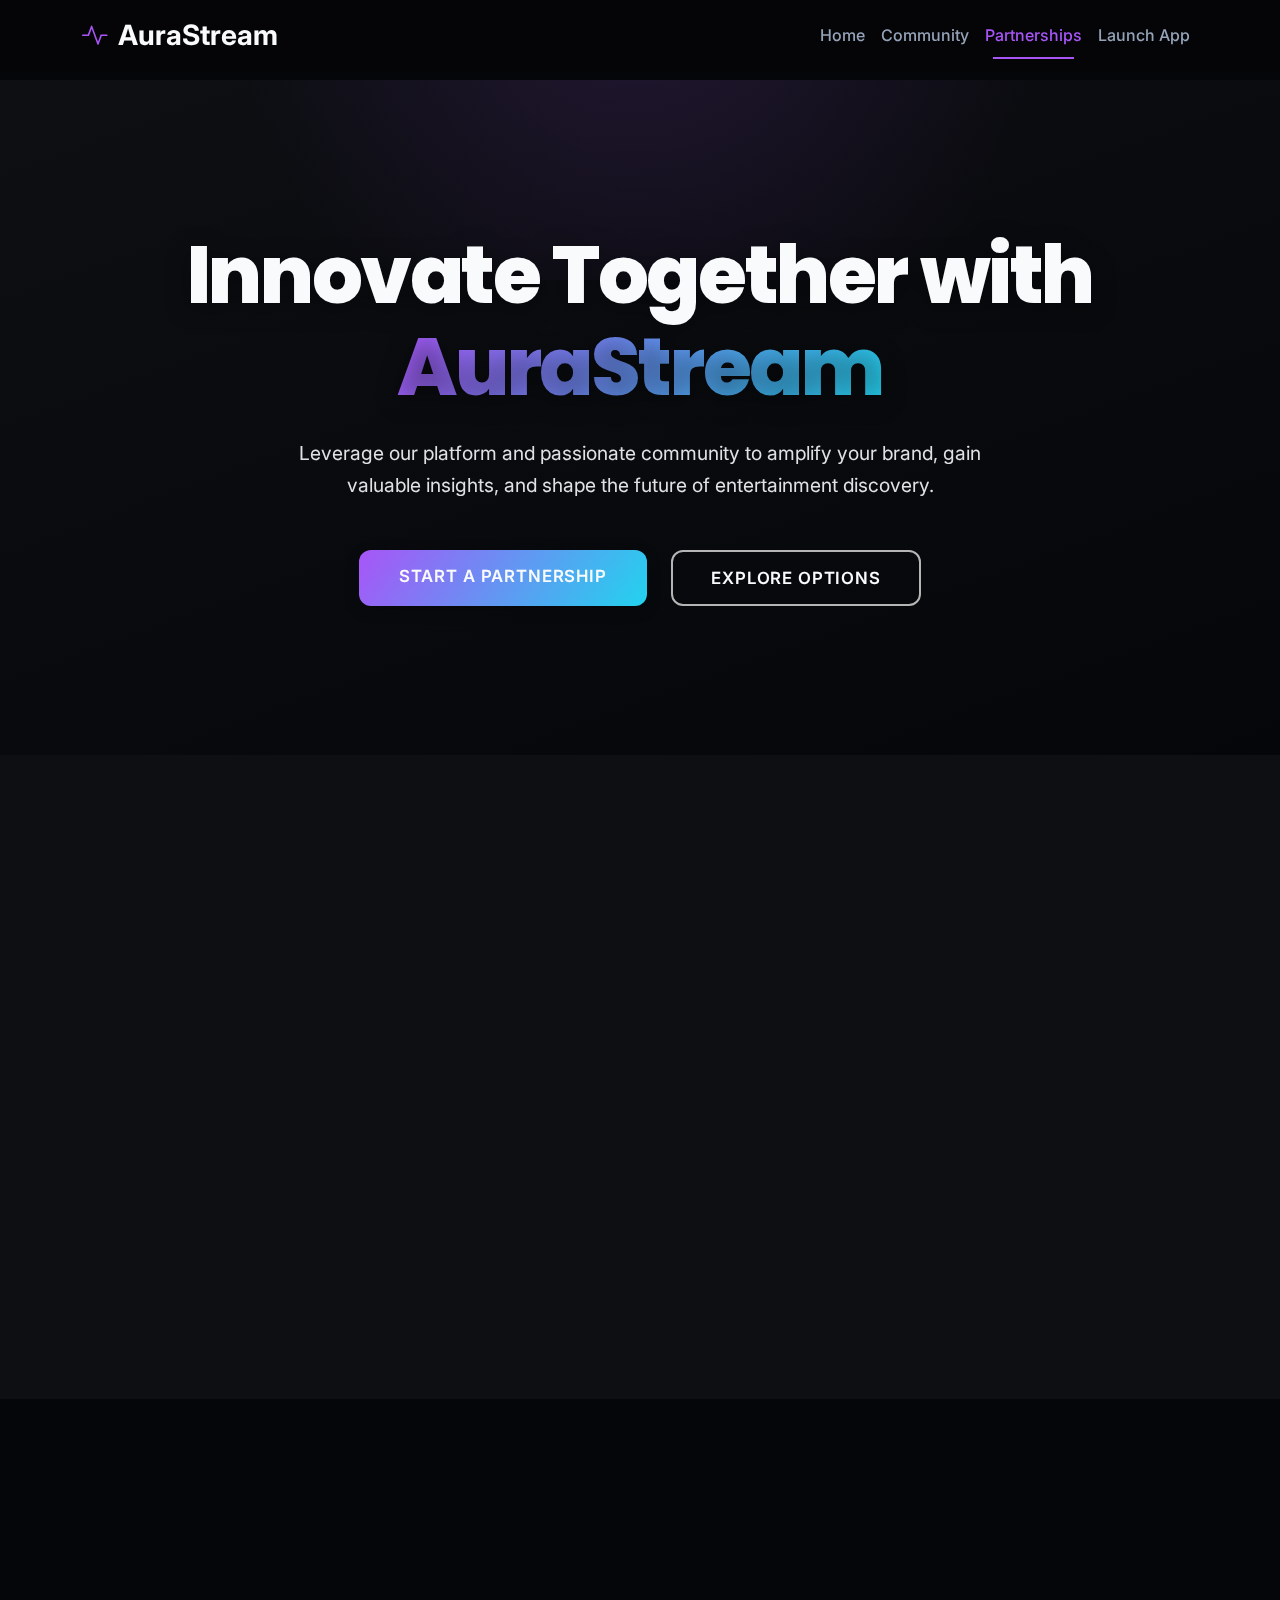
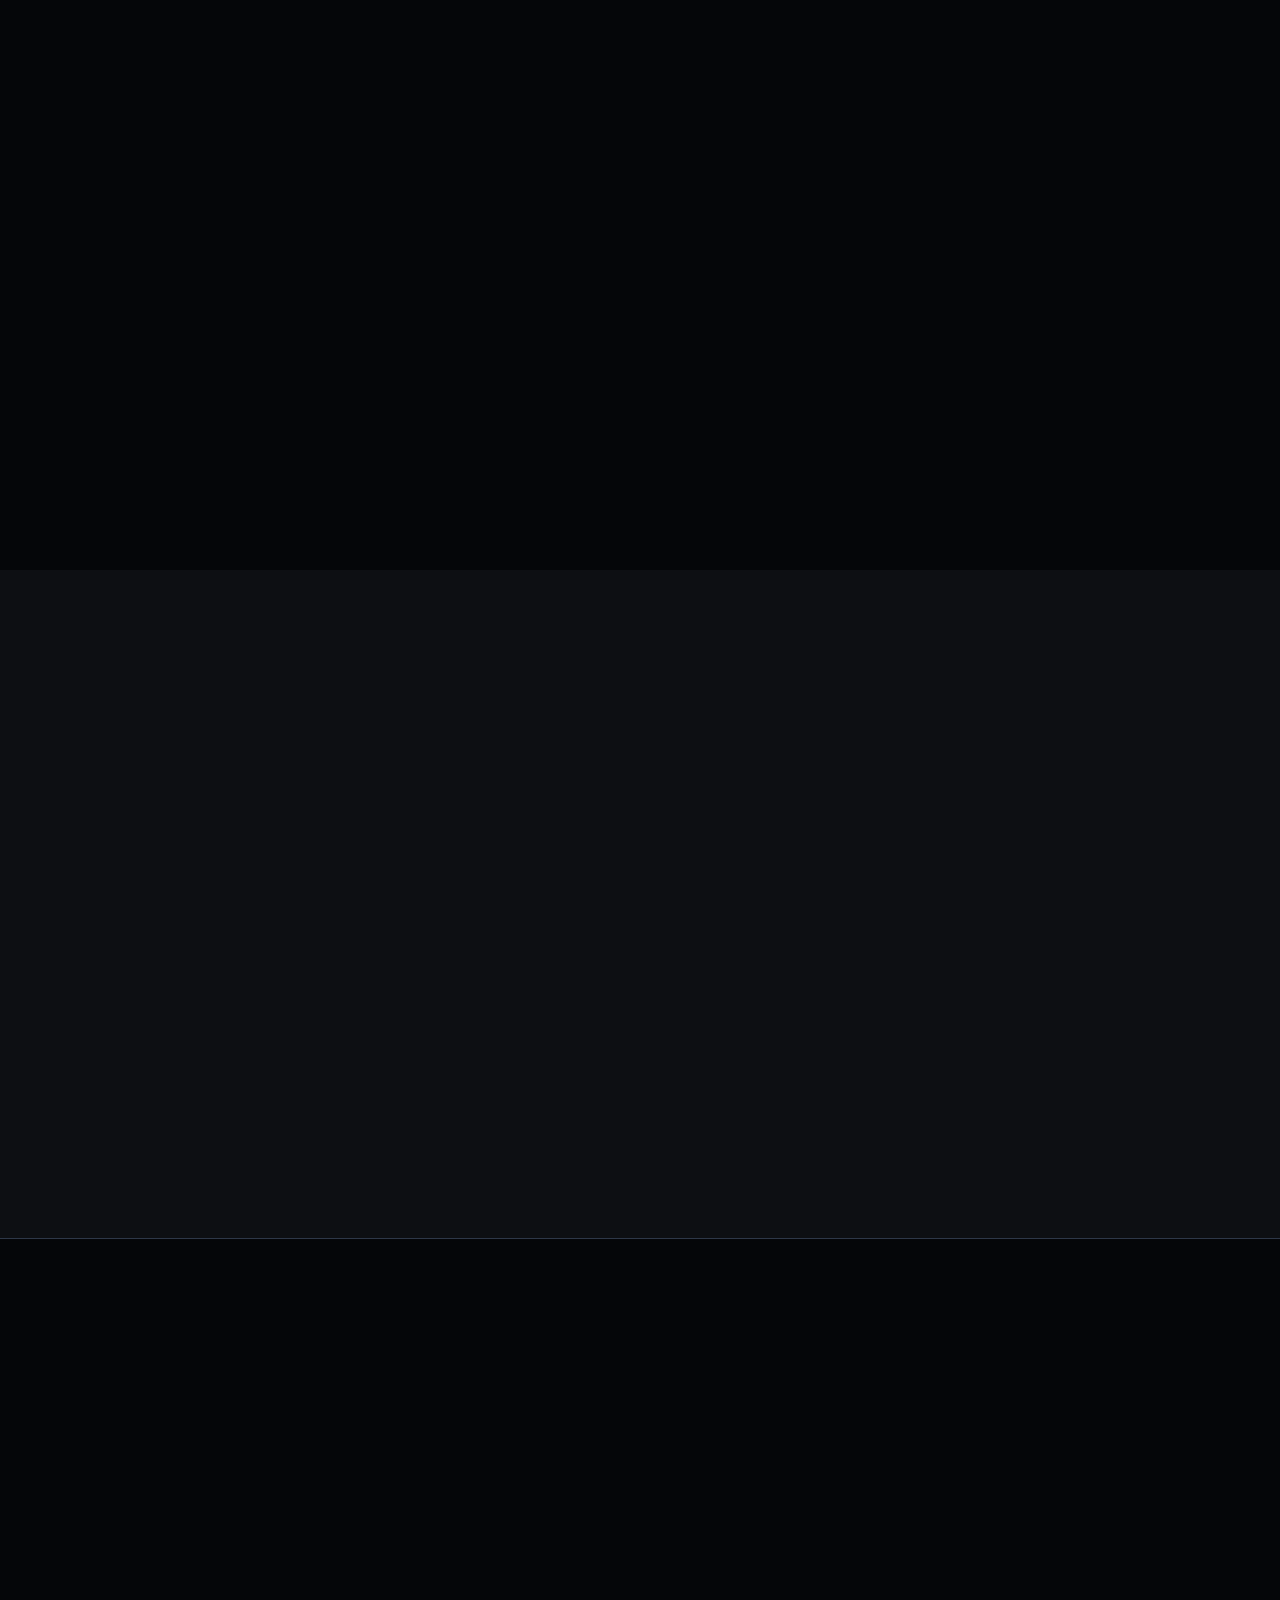
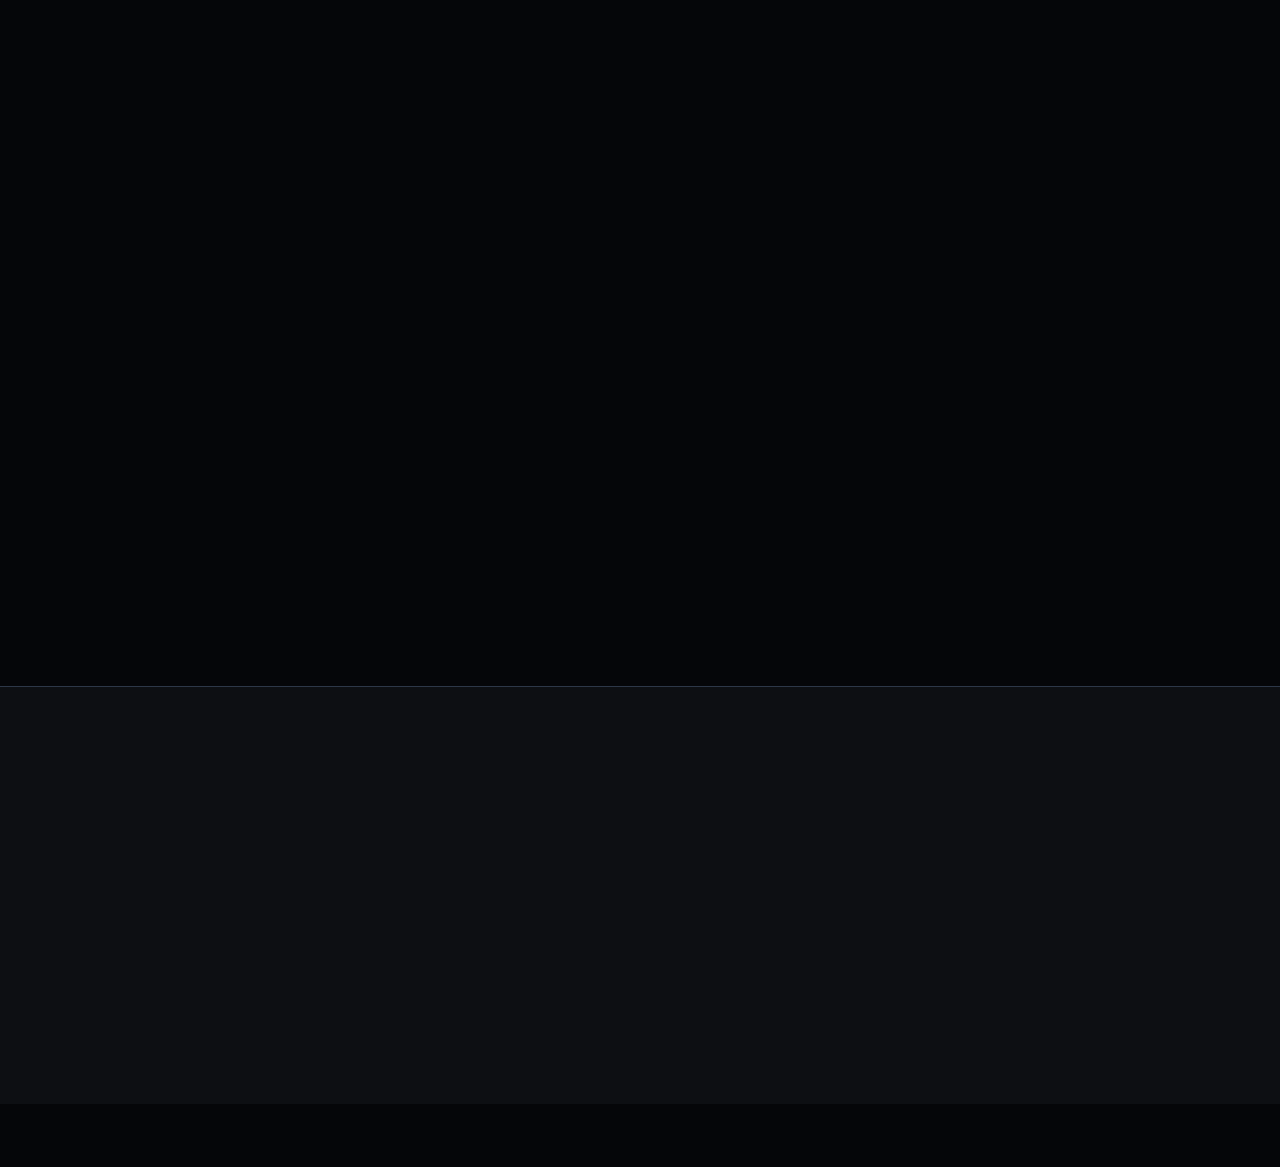
<file: partnerships.html>
<!DOCTYPE html>
<html lang="en">
<head>
    <meta charset="UTF-8">
    <meta name="viewport" content="width=device-width, initial-scale=1.0">
    <title>AuraStream Partnerships - Collaborate With Us</title>
     <!-- Dependencies -->
    <link href="https://cdn.jsdelivr.net/npm/bootstrap@5.3.3/dist/css/bootstrap.min.css" rel="stylesheet" integrity="sha384-QWTKZyjpPEjISv5WaRU9OFeRpok6YctnYmDr5pNlyT2bRjXh0JMhjY6hW+ALEwIH" crossorigin="anonymous">
    <link rel="stylesheet" href="https://cdn.jsdelivr.net/npm/bootstrap-icons@1.11.3/font/bootstrap-icons.min.css">
    <link href="https://unpkg.com/aos@2.3.1/dist/aos.css" rel="stylesheet">

    <!-- Fonts -->
    <link rel="preconnect" href="https://fonts.googleapis.com">
    <link rel="preconnect" href="https://fonts.gstatic.com" crossorigin>
    <link href="https://fonts.googleapis.com/css2?family=Poppins:wght@300;400;500;600;700;800&family=Inter:wght@400;500;600;700&display=swap" rel="stylesheet">

    <link rel="stylesheet" href="css/partnerships.css">
</head>
<body id="top"> 
    <!-- Navbar -->
    <header>
      
        <nav class="navbar navbar-expand-lg navbar-page navbar-dark">
            <div class="container">
                <a class="navbar-brand-page" href="index.html">
                    <i class="bi bi-activity"></i> AuraStream
                </a>
                <button class="navbar-toggler" type="button" data-bs-toggle="collapse" data-bs-target="#navbarNavPartnership" aria-controls="navbarNavPartnership" aria-expanded="false" aria-label="Toggle navigation">
                    <span class="navbar-toggler-icon"></span>
                </button>
                <div class="collapse navbar-collapse" id="navbarNavPartnership">
                    <ul class="navbar-nav ms-auto">
                        <li class="nav-item"><a class="nav-link" href="index.html">Home</a></li>
                        <li class="nav-item"><a class="nav-link" href="community.html">Community</a></li>
                        <li class="nav-item"><a class="nav-link active" aria-current="page" href="partnerships.html">Partnerships</a></li>
                        <li class="nav-item"><a class="nav-link" href="app.html">Launch App</a></li>
                    </ul>
                </div>
            </div>
        </nav>
    </header>

    <main>
        <!-- Partnership Hero -->
        <section class="partnership-hero section"> 
            <div class="container text-center" data-aos="fade-up">
                <h1 class="hero-title">Innovate Together with <span class="text-gradient">AuraStream</span></h1>
                <p class="hero-subtitle lead">Leverage our platform and passionate community to amplify your brand, gain valuable insights, and shape the future of entertainment discovery.</p>
                <div class="hero-actions">
                 
                    <a href="#contact-form" class="btn btn-primary-gradient">Start a Partnership</a>
                    <a href="#opportunities" class="btn btn-outline-light">Explore Options</a>
                </div>
            </div>
        </section>

        <!-- Benefits Section -->
        <section class="benefits-section section section-darker">
            <div class="container">
                <h2 class="section-title text-center mb-5" data-aos="fade-up">The AuraStream Advantage</h2>
                <div class="row g-4 justify-content-center">
                    
                    <div class="col-md-6 col-lg-4" data-aos="zoom-in" data-aos-delay="100">
                        <div class="benefit-card">
                            <i class="bi bi-people-fill benefit-icon"></i>
                            <h3>Engaged Audience Access</h3>
                            <p>Connect directly with movie and TV enthusiasts actively seeking their next favorite title.</p>
                        </div>
                    </div>
                    <div class="col-md-6 col-lg-4" data-aos="zoom-in" data-aos-delay="200">
                        <div class="benefit-card">
                            <i class="bi bi-graph-up-arrow benefit-icon"></i>
                            <h3>Data-Driven Strategy</h3>
                            <p>Utilize rich, anonymized insights into content trends and user preferences.</p>
                        </div>
                    </div>
                    <div class="col-md-6 col-lg-4" data-aos="zoom-in" data-aos-delay="300">
                        <div class="benefit-card">
                            <i class="bi bi-puzzle-fill benefit-icon"></i>
                            <h3>Contextual Integration</h3>
                            <p>Become a natural part of the user's discovery and entertainment journey.</p>
                        </div>
                    </div>
                </div>
            </div>
        </section>

        <!-- Opportunities Section -->
        <section id="opportunities" class="opportunities-section section">
            <div class="container">
                <h2 class="section-title text-center mb-5" data-aos="fade-up">Partnership Pathways</h2>
                <div class="row justify-content-center">
                    <div class="col-lg-9"> 
                        <div class="accordion" id="opportunitiesAccordion" data-aos="fade-up" data-aos-delay="100">
                             <div class="accordion-item opportunity-item">
                                <h2 class="accordion-header" id="headingOne"> 
                                    <button class="accordion-button" type="button" data-bs-toggle="collapse" data-bs-target="#collapseOne" aria-expanded="true" aria-controls="collapseOne">
                                        <i class="bi bi-megaphone-fill"></i> Advertising & Sponsorships
                                    </button>
                                </h2>
                                <div id="collapseOne" class="accordion-collapse collapse show" aria-labelledby="headingOne" data-bs-parent="#opportunitiesAccordion">
                                    <div class="accordion-body">
                                        Reach specific demographics through targeted display ads, feature sponsorships within discovery feeds, or collaborate on unique branded community activations. Increase brand visibility where entertainment decisions are made.
                                    </div>
                                </div>
                            </div>
                            <div class="accordion-item opportunity-item">
                                <h2 class="accordion-header" id="headingTwo">
                                    <button class="accordion-button collapsed" type="button" data-bs-toggle="collapse" data-bs-target="#collapseTwo" aria-expanded="false" aria-controls="collapseTwo">
                                        <i class="bi bi-film"></i> Content Discovery & Promotion
                                    </button>
                                </h2>
                                <div id="collapseTwo" class="accordion-collapse collapse" aria-labelledby="headingTwo" data-bs-parent="#opportunitiesAccordion">
                                    <div class="accordion-body">
                                        Elevate your movie, TV show, or streaming service by featuring it prominently within AuraStream. Options include highlighted placement in search results, inclusion in curated recommendation lists, or direct linking from related content.
                                    </div>
                                </div>
                            </div>
                           <div class="accordion-item opportunity-item">
                                <h2 class="accordion-header" id="headingThree">
                                    <button class="accordion-button collapsed" type="button" data-bs-toggle="collapse" data-bs-target="#collapseThree" aria-expanded="false" aria-controls="collapseThree">
                                        <i class="bi bi-hdd-stack-fill"></i> Data Insights & API Access
                                    </button>
                                </h2>
                                <div id="collapseThree" class="accordion-collapse collapse" aria-labelledby="headingThree" data-bs-parent="#opportunitiesAccordion">
                                    <div class="accordion-body">
                                        Gain a competitive edge with access to aggregated, anonymized data on viewing trends, genre popularity, and user behavior patterns. Integrate via our API for deeper analytics, custom dashboards, or powering your own applications.
                                    </div>
                                </div>
                            </div>
                            <div class="accordion-item opportunity-item">
                                <h2 class="accordion-header" id="headingFour">
                                    <button class="accordion-button collapsed" type="button" data-bs-toggle="collapse" data-bs-target="#collapseFour" aria-expanded="false" aria-controls="collapseFour">
                                        <i class="bi bi-gear-wide-connected"></i> Technology & Platform Integration
                                    </button>
                                </h2>
                                <div id="collapseFour" class="accordion-collapse collapse" aria-labelledby="headingFour" data-bs-parent="#opportunitiesAccordion">
                                    <div class="accordion-body">
                                        Collaborate on technical integrations to enhance the user experience. This could include direct streaming initiation from AuraStream to your platform, enhanced "where to watch" provider data, or developing synergistic features that benefit both user bases.
                                    </div>
                                </div>
                            </div>
                        </div>
                    </div>
                </div>
            </div>
        </section>

        <!-- Partners Section -->
        <section class="partners-section section section-darker">
            <div class="container text-center" data-aos="fade-up">
                <h2 class="section-title mb-3">Powering the Future, Together</h2>
                <p class="text-medium lead mb-5">We're proud to collaborate with leading companies in entertainment and technology.</p>
                <div class="partner-logos">
                    <div class="partner-icon-container" title="Synergy Inc" data-aos="zoom-in" data-aos-delay="100">
                        <i class="bi bi-building partner-icon"></i>
                        <span class="partner-name-tooltip">Synergy Inc</span>
                    </div>
                    <div class="partner-icon-container" title="DataSphere Analytics" data-aos="zoom-in" data-aos-delay="150">
                        <i class="bi bi-diagram-3-fill partner-icon"></i> 
                         <span class="partner-name-tooltip">DataSphere</span>
                    </div>
                     <div class="partner-icon-container" title="Reel Studios" data-aos="zoom-in" data-aos-delay="200">
                        <i class="bi bi-film partner-icon"></i> 
                         <span class="partner-name-tooltip">Reel Studios</span>
                     </div>
                    <div class="partner-icon-container" title="ConnectStream Platform" data-aos="zoom-in" data-aos-delay="250">
                         <i class="bi bi-cloud-check-fill partner-icon"></i> 
                         <span class="partner-name-tooltip">ConnectStream</span>
                     </div>
                     <div class="partner-icon-container" title="AdVista Media" data-aos="zoom-in" data-aos-delay="300">
                         <i class="bi bi-megaphone-fill partner-icon"></i> 
                         <span class="partner-name-tooltip">AdVista</span>
                     </div>
                    
                    <div class="partner-icon-container" title="Another Partner" data-aos="zoom-in" data-aos-delay="350">
                        <i class="bi bi-hexagon-fill partner-icon"></i>
                        <span class="partner-name-tooltip">Another Partner</span>
                    </div>
                </div>
            </div>
        </section>

        <!-- Contact Form -->
        <section id="contact-form" class="contact-section section">
            <div class="container">
                <div class="row justify-content-center">
                    <div class="col-lg-8" data-aos="fade-up">
                        <div class="contact-form-section">
                            <h2 class="section-title text-center mb-3">Ready to Collaborate?</h2> 
                            <p class="text-center text-medium lead mb-5">Tell us about your vision, and let's explore how an AuraStream partnership can elevate your goals.</p>
                    
                            <form action="#" method="POST" class="needs-validation" novalidate>
                                <div class="row g-4">
                                     <div class="col-md-6">
                                        <label for="partnerName" class="form-label">Your Name <span class="text-tertiary">*</span></label>
                                        <input type="text" class="form-control" id="partnerName" name="name" placeholder="e.g., Jane Smith" required>
                                        <div class="invalid-feedback">Please provide your name.</div>
                                    </div>
                                    <div class="col-md-6">
                                        <label for="partnerCompany" class="form-label">Company Name <span class="text-tertiary">*</span></label>
                                        <input type="text" class="form-control" id="partnerCompany" name="company" placeholder="e.g., Entertainment Corp" required>
                                        <div class="invalid-feedback">Please provide your company name.</div>
                                    </div>
                                    <div class="col-md-6">
                                        <label for="partnerEmail" class="form-label">Business Email <span class="text-tertiary">*</span></label>
                                        <input type="email" class="form-control" id="partnerEmail" name="email" placeholder="e.g., j.smith@example.com" required>
                                        <div class="invalid-feedback">Please provide a valid business email.</div>
                                    </div>
                                    <div class="col-md-6">
                                        <label for="partnershipType" class="form-label">Area of Interest <span class="text-tertiary">*</span></label>
                                        <select class="form-select" id="partnershipType" name="interest" required>
                                            <option value="" disabled selected hidden>Select primary interest...</option> {/* Better placeholder */}
                                            <option value="Advertising">Advertising & Sponsorships</option>
                                            <option value="Content Promotion">Content Promotion</option>
                                            <option value="Data/API">Data & API Access</option>
                                            <option value="Technology Integration">Technology Integration</option>
                                            <option value="Other">Other (Please Specify Below)</option>
                                        </select>
                                        <div class="invalid-feedback">Please select your area of interest.</div>
                                    </div>
                                    <div class="col-12">
                                        <label for="partnerMessage" class="form-label">Message / Proposal <span class="text-tertiary">*</span></label>
                                        <textarea class="form-control" id="partnerMessage" name="message" rows="5" placeholder="Briefly describe your company and partnership goals..." required></textarea>
                                        <div class="invalid-feedback">Please provide details about your inquiry.</div>
                                    </div>
                                    <div class="col-12 text-center mt-4">
                                        <button type="submit" class="btn btn-primary-gradient">Submit Inquiry</button>
                                    </div>
                                </div>
                            </form>
                        </div>
                    </div>
                </div>
            </div>
        </section>
    </main>

    <!-- Footer -->
     <footer class="footer-section">
         <div class="container footer-content">
             <div class="footer-logo" data-aos="fade-up">
                 <a class="navbar-brand-landing" href="index.html" title="AuraStream Home"> 
                     <i class="bi bi-activity"></i> AuraStream
                 </a>
             </div>
             <div class="footer-links" data-aos="fade-up" data-aos-delay="100">
            
                 <a href="index.html#feature-showcase">Features</a>
                 <a href="index.html#ai-spotlight">AI Insights</a>
                 <a href="community.html">Community</a>
                 <a href="index.html#faq">FAQ</a>
                 <a href="partnerships.html">Partnerships</a>
                 <a href="#">Blog</a> 
                 <a href="#">About</a> 
             </div>
             <div class="footer-social" data-aos="fade-up" data-aos-delay="200">
                 <a href="https://x.com/Simo_Elbou3" target="_blank" rel="noopener noreferrer" title="AuraStream on X"><i class="bi bi-twitter-x"></i></a>
                 <a href="https://github.com/MEDELBOU3" target="_blank" rel="noopener noreferrer" title="AuraStream on GitHub"><i class="bi bi-github"></i></a>
                 <a href="https://www.linkedin.com/in/elbou-simo-644820282/" target="_blank" rel="noopener noreferrer" title="AuraStream on LinkedIn"><i class="bi bi-linkedin"></i></a>
                  <a href="https://discord.com/channels/@me/1185698051210346547/1358535887268610220" target="_blank" rel="noopener noreferrer" title="Join AuraStream Discord"><i class="bi bi-discord"></i></a>
                <a href="https://www.instagram.com/simo_elb_3?igsh=MTVsYnlvZTlpaWVxdw==" target="_blank" rel="noopener noreferrer" title="Join AuraStream Instagram"><i class="bi bi-instagram"></i></a>
             </div>
             <div class="footer-legal text-center" data-aos="fade-up" data-aos-delay="300">
                 <p>© 2024 AuraStream Concept by Mohamed El-bouanani. All rights reserved (Concept Work).</p>
                 <p>Data sourced from TMDb, Spotify, Google Gemini, and other providers under their respective terms.</p>
                 <p>
                    <a href="#">Privacy Policy</a> |
                    <a href="#">Terms of Service</a> |
                    <a href="#top">Back to Top</a> 
                 </p>
             </div>
         </div>
     </footer>

    <!-- JS Dependencies -->
    <script src="https://cdn.jsdelivr.net/npm/bootstrap@5.3.3/dist/js/bootstrap.bundle.min.js" integrity="sha384-YvpcrYf0tY3lHB60NNkmXc5s9fDVZLESaAA55NDzOxhy9GkcIdslK1eN7N6jIeHz" crossorigin="anonymous"></script>
    <script src="https://unpkg.com/aos@2.3.1/dist/aos.js"></script>

    <script src="js/partnerships.js"></script>
</body>
</html>
</file>
<file: css/partnerships.css>
/* --- Root CSS Variables --- */
:root {
    --bg-primary: #050609;
    --bg-secondary: #0d0f13;
    --surface-color: #14171d;
    --bg-primary-rgb: 5, 6, 9;
    --bg-secondary-rgb: 13, 15, 19;
    --surface-rgb: 20, 23, 29;
    --primary-accent: #a855f7;
    --primary-accent-rgb: 168, 85, 247;
    --secondary-accent: #22d3ee;
    --secondary-accent-rgb: 34, 211, 238;
    --tertiary-accent: #f43f5e;
    --tertiary-accent-rgb: 244, 63, 94;
    --text-light: #f8fafc;
    --text-medium: #94a3b8;
    --text-dark: #1e293b;
    --border-color: #2d3748;
    --font-family-base: 'Inter', 'Poppins', sans-serif;
    --font-family-headings: 'Poppins', sans-serif;
    --radius-md: 0.5rem;
    --radius-lg: 0.75rem;
    --radius-xl: 1.25rem;
    --shadow-glow-primary: 0 0 45px rgba(var(--primary-accent-rgb), 0.35);
    --shadow-glow-secondary: 0 0 40px rgba(var(--secondary-accent-rgb), 0.25);
    --gradient-primary: linear-gradient(125deg, var(--primary-accent), var(--secondary-accent));
    --gradient-secondary: linear-gradient(125deg, rgba(var(--primary-accent-rgb), 0.2), rgba(var(--tertiary-accent-rgb), 0.2));
    --gradient-text: linear-gradient(125deg, var(--primary-accent), var(--secondary-accent));
    --gradient-background: linear-gradient(160deg, var(--bg-secondary) 0%, var(--bg-primary) 100%);
    --glass-bg: rgba(var(--surface-rgb), 0.7);
    --glass-blur: 15px;
    --glass-border: 1px solid rgba(255, 255, 255, 0.12);
}

/* --- General Styles --- */
body {
    font-family: var(--font-family-base);
    background: var(--bg-primary);
    color: var(--text-light);
    line-height: 1.7; /* Increased line-height */
    margin: 0;
    padding: 0;
    padding-top: 80px; /* Adjusted for fixed navbar */
    overflow-x: hidden;
    -webkit-font-smoothing: antialiased;
    -moz-osx-font-smoothing: grayscale;
}

h1, h2, h3, h4, h5, h6 {
    font-family: var(--font-family-headings);
    font-weight: 700;
    color: var(--text-light);
    letter-spacing: -0.03em; /* Slightly tighter letter spacing */
    margin-bottom: 1rem; /* Consistent bottom margin */
}

p {
    color: var(--text-medium);
    font-size: 1.05rem; /* Slightly smaller default */
    margin-bottom: 1rem;
}

a {
    color: var(--primary-accent);
    text-decoration: none;
    transition: color 0.3s ease;
}

a:hover {
    color: var(--secondary-accent);
}

/* --- Utility Classes --- */
.text-gradient {
    background: var(--gradient-text);
    -webkit-background-clip: text;
    -webkit-text-fill-color: transparent;
    background-clip: text;
    text-fill-color: transparent;
    display: inline-block; /* Ensure gradient applies correctly */
}

.text-medium { color: var(--text-medium); }
.text-muted { color: var(--text-medium) !important; /* Override Bootstrap if needed */ }
.text-tertiary { color: var(--tertiary-accent); }

.section {
    padding: 6rem 1.5rem; /* Standard section padding */
    position: relative;
}

.section-darker { background-color: var(--bg-secondary); }
.section-title { font-size: clamp(2rem, 5vw, 3rem); }

/* --- Navbar --- */
.navbar-page {
    background: rgba(var(--bg-primary-rgb), 0.9); /* Semi-transparent base */
    backdrop-filter: blur(10px); /* Glass effect */
    -webkit-backdrop-filter: blur(10px);
    padding: 0.75rem 0; /* Slightly reduced padding */
    border-bottom: 1px solid transparent; /* Start transparent */
    transition: background-color 0.3s ease, border-color 0.3s ease, box-shadow 0.3s ease;
    position: fixed;
    top: 0;
    left: 0;
    right: 0;
    z-index: 1030; /* Ensure it's above other content */
}

.navbar-page.scrolled {
    background: rgba(var(--bg-primary-rgb), 0.95); /* More opaque on scroll */
    border-bottom-color: var(--border-color); /* Show border */
    box-shadow: 0 5px 20px rgba(0, 0, 0, 0.3); /* Add shadow */
}

.navbar-page .navbar-brand-page {
    font-size: 1.75rem;
    font-weight: 700;
    color: var(--text-light) !important;
    display: flex;
    align-items: center;
    transition: transform 0.2s ease;
}
.navbar-page .navbar-brand-page:hover { transform: scale(1.02); }

.navbar-page .navbar-brand-page i {
    margin-right: 0.6rem; /* Slightly more space */
    color: var(--primary-accent);
    font-size: 1.6rem; /* Matched size */
}

.navbar-page .nav-link {
    color: var(--text-medium);
    font-weight: 500;
    padding: 0.5rem 1rem; /* Consistent padding */
    position: relative; /* For potential pseudo-element underlines */
    transition: color 0.3s ease;
}

.navbar-page .nav-link:hover,
.navbar-page .nav-link.active { /* Active link style */
    color: var(--primary-accent);
}
/* Optional underline for active/hover */
.navbar-page .nav-link.active::after,
.navbar-page .nav-link:hover::after {
    content: '';
    position: absolute;
    bottom: -2px;
    left: 1rem;
    right: 1rem;
    height: 2px;
    background: var(--primary-accent);
    transform: scaleX(1);
    transform-origin: center;
    transition: transform 0.3s ease;
}
.navbar-page .nav-link::after { /* Initial state for non-active */
    content: ''; position: absolute; bottom: -2px; left: 1rem; right: 1rem; height: 2px;
    background: var(--primary-accent); transform: scaleX(0); transition: transform 0.3s ease;
}


.navbar-toggler { border: none; padding: 0.5rem; }
.navbar-toggler:focus { box-shadow: none; }
.navbar-toggler-icon {
    background-image: url("data:image/svg+xml,%3csvg xmlns='http://www.w3.org/2000/svg' viewBox='0 0 30 30'%3e%3cpath stroke='rgba(248, 250, 252, 0.85)' stroke-linecap='round' stroke-miterlimit='10' stroke-width='2.5' d='M4 7h22M4 15h22M4 23h22'/%3e%3c/svg%3e"); /* Slightly brighter/thicker lines */
}

/* --- Partnership Hero --- */
.partnership-hero {
    min-height: 75vh; /* Slightly reduced height */
    display: flex;
    align-items: center;
    justify-content: center; /* Ensure content is centered */
    background: var(--gradient-background); /* Base gradient */
    position: relative;
    overflow: hidden; /* Contain pseudo-elements */
    text-align: center; /* Center text within container */
}

.partnership-hero::before { /* Subtle Top Glow */
    content: '';
    position: absolute;
    top: -100px; /* Position above */
    left: 50%;
    width: 80%; /* Wider */
    max-width: 1000px; /* Max width */
    height: 300px; /* Taller */
    background: radial-gradient(circle at top center, rgba(var(--primary-accent-rgb), 0.15) 0%, transparent 70%);
    transform: translateX(-50%);
    z-index: 0;
    pointer-events: none; /* Don't interfere with mouse */
}

.partnership-hero .container {
    position: relative; /* Ensure container content is above ::before */
    z-index: 1;
}

.hero-title {
    font-size: clamp(2.5rem, 7vw, 5rem); /* Adjusted clamp */
    font-weight: 800; /* Make title bolder */
    line-height: 1.15; /* Slightly tighter line height */
    margin-bottom: 1.5rem;
    text-shadow: 0 5px 25px rgba(0, 0, 0, 0.4); /* Refined shadow */
}

.hero-subtitle {
    font-size: 1.2rem; /* Slightly smaller */
    max-width: 750px; /* Consistent max width */
    margin: 0 auto 3rem auto; /* Increased bottom margin */
    color: var(--text-light);
    opacity: 0.9;
    font-weight: 400; /* Regular weight for lead text */
}

.hero-actions {
    display: flex;
    justify-content: center;
    gap: 1.5rem; /* Slightly more gap */
    flex-wrap: wrap;
}

/* --- Buttons --- */
.btn { position: relative; overflow: hidden; z-index: 1; transition: transform 0.3s ease, box-shadow 0.3s ease !important; } /* Base transition for all buttons */

.btn-primary-gradient {
    background: var(--gradient-primary);
    color: var(--text-light);
    border: none;
    padding: 0.9rem 2.5rem;
    border-radius: var(--radius-lg);
    font-weight: 600;
    font-size: 1.05rem; /* Slightly adjusted size */
    text-transform: uppercase;
    letter-spacing: 0.05em; /* Add letter spacing */
    box-shadow: 0 4px 15px rgba(0, 0, 0, 0.2); /* Subtle base shadow */
}

/* Enhanced hover with glow */
.btn-primary-gradient:hover {
    transform: translateY(-4px);
    box-shadow: var(--shadow-glow-primary), 0 8px 25px rgba(var(--primary-accent-rgb), 0.25);
    color: var(--text-light); /* Ensure text color remains */
}

/* Ripple Effect Span (Added via JS) */
.ripple {
    position: absolute;
    background: rgba(255, 255, 255, 0.3);
    border-radius: 50%;
    transform: scale(0);
    animation: ripple 0.6s linear;
    pointer-events: none; /* Ignore mouse events */
    z-index: 0;
}

@keyframes ripple {
    to {
        transform: scale(4);
        opacity: 0;
    }
}

.btn-outline-light {
    background: transparent;
    color: var(--text-light);
    border: 2px solid rgba(255, 255, 255, 0.7); /* Slightly transparent border */
    padding: 0.85rem 2.4rem;
    border-radius: var(--radius-lg);
    font-weight: 600;
    font-size: 1.05rem;
    text-transform: uppercase;
    letter-spacing: 0.05em;
    transition: all 0.3s ease; /* Transition all properties */
}

.btn-outline-light:hover {
    background: rgba(255, 255, 255, 0.1); /* Subtle background on hover */
    border-color: var(--text-light);
    color: var(--text-light);
    transform: translateY(-4px);
    box-shadow: 0 10px 25px rgba(255, 255, 255, 0.15);
}

/* --- Benefits Section --- */
.benefits-section .section-title { /* Specific styling for this section title if needed */ }

.benefit-card {
    background: var(--surface-color);
    border: 1px solid var(--border-color);
    border-radius: var(--radius-xl); /* Use larger radius */
    padding: 2.5rem;
    text-align: center;
    transition: all 0.4s cubic-bezier(0.25, 0.8, 0.25, 1); /* Smooth cubic transition */
    position: relative;
    overflow: hidden;
    height: 100%; /* Ensure equal height in rows */
}
/* Glowing border effect on hover */
.benefit-card::before {
    content: "";
    position: absolute;
    inset: -1px; /* Position slightly outside the border */
    border-radius: inherit; /* Match parent radius */
    background: var(--gradient-secondary); /* Use secondary gradient for border */
    opacity: 0;
    transition: opacity 0.4s ease;
    z-index: -1; /* Behind the content */
    transform: scale(0.95); /* Start slightly smaller */
    transition: transform 0.4s ease, opacity 0.4s ease;
}

.benefit-card:hover::before {
    opacity: 0.6; /* Make glow visible */
    transform: scale(1); /* Scale to full size */
}

.benefit-card:hover {
    transform: translateY(-10px) scale(1.02); /* More pronounced lift */
    box-shadow: 0 20px 40px rgba(0, 0, 0, 0.25); /* Stronger shadow */
    border-color: transparent; /* Hide original border to let pseudo-element show */
}

.benefit-icon {
    font-size: 3rem;
    margin-bottom: 1.5rem;
    background: var(--gradient-primary);
    -webkit-background-clip: text;
    -webkit-text-fill-color: transparent;
    display: inline-block; /* Needed for text gradient */
    transition: transform 0.4s ease;
}

.benefit-card:hover .benefit-icon {
    transform: scale(1.15) rotate(-5deg); /* Add slight rotation */
}

.benefit-card h3 {
    font-size: 1.4rem; /* Adjusted size */
    margin-bottom: 0.75rem;
    color: var(--text-light);
}

.benefit-card p {
    font-size: 1rem;
    color: var(--text-medium);
    line-height: 1.6; /* Improve readability */
}

/* --- Opportunities Section (Accordion) --- */
.opportunities-section .accordion { border: none; } /* Remove default accordion border */

.opportunity-item { /* Use accordion-item directly */
    background: transparent; /* Make background transparent initially */
    border: 1px solid var(--border-color); /* Base border */
    border-radius: var(--radius-lg) !important; /* Override Bootstrap radius */
    margin-bottom: 1.25rem; /* Increased spacing */
    overflow: hidden; /* Keep radius consistent */
    transition: all 0.3s ease;
}

.opportunity-item:hover {
    background: rgba(var(--surface-rgb), 0.5); /* Subtle background on hover */
    border-color: rgba(var(--primary-accent-rgb), 0.4); /* Highlight border */
    box-shadow: 0 5px 20px rgba(0, 0, 0, 0.15);
}

.opportunity-item .accordion-header { margin-bottom: 0; /* Remove default margin */}

.opportunity-item .accordion-button {
    background: transparent; /* Ensure button background is transparent */
    color: var(--text-light);
    font-size: 1.3rem; /* Slightly smaller */
    font-weight: 600;
    padding: 1.25rem 1.5rem; /* Adjusted padding */
    border: none;
    text-align: left; /* Ensure text alignment */
    width: 100%; /* Full width */
    transition: background 0.3s ease, color 0.3s ease;
}
.opportunity-item .accordion-button:focus { box-shadow: none; outline: none; }

/* Style when NOT collapsed (open) */
.opportunity-item .accordion-button:not(.collapsed) {
    background: rgba(var(--primary-accent-rgb), 0.1);
    color: var(--primary-accent);
    box-shadow: inset 0 -1px 0 var(--border-color); /* Add subtle separator */
}

/* Accordion Icon Styling */
.opportunity-item .accordion-button::after {
    flex-shrink: 0; /* Prevent icon shrinking */
    width: 1.3rem; /* Size */
    height: 1.3rem;
    margin-left: auto; /* Push to right */
    background-image: url("data:image/svg+xml,%3csvg xmlns='http://www.w3.org/2000/svg' viewBox='0 0 16 16' fill='%2394a3b8'%3e%3cpath fill-rule='evenodd' d='M1.646 4.646a.5.5 0 0 1 .708 0L8 10.293l5.646-5.647a.5.5 0 0 1 .708.708l-6 6a.5.5 0 0 1-.708 0l-6-6a.5.5 0 0 1 0-.708z'/%3e%3c/svg%3e");
    background-repeat: no-repeat;
    background-size: 1.3rem;
    transition: transform .3s ease-in-out, filter .3s ease; /* Smooth transition */
    filter: brightness(1);
}

.opportunity-item .accordion-button:not(.collapsed)::after {
    background-image: url("data:image/svg+xml,%3csvg xmlns='http://www.w3.org/2000/svg' viewBox='0 0 16 16' fill='%23a855f7'%3e%3cpath fill-rule='evenodd' d='M1.646 4.646a.5.5 0 0 1 .708 0L8 10.293l5.646-5.647a.5.5 0 0 1 .708.708l-6 6a.5.5 0 0 1-.708 0l-6-6a.5.5 0 0 1 0-.708z'/%3e%3c/svg%3e");
    transform: rotate(-180deg); /* Flip icon when open */
    filter: brightness(1.2); /* Make active icon slightly brighter */
}
.opportunity-item .accordion-button i { /* Style leading icon */
    color: var(--secondary-accent);
    margin-right: 1rem; /* More space */
    font-size: 1.5rem;
    transition: color 0.3s ease;
    vertical-align: middle; /* Better alignment */
}
.opportunity-item .accordion-button:not(.collapsed) i {
    color: var(--primary-accent); /* Match text color when open */
}


.opportunity-item .accordion-body {
    padding: 0.5rem 1.5rem 1.5rem 3.5rem; /* Indent body text, remove top padding */
    color: var(--text-medium);
    font-size: 1rem;
    background: transparent; /* Ensure body has no conflicting background */
}
.opportunity-item .accordion-collapse { border: none; /* Remove BS5 collapse border */}

/* --- Partners Section --- */
.partners-section {
    border-bottom: 1px solid var(--border-color);
}

.partner-logos {
    display: flex;
    flex-wrap: wrap;
    justify-content: center;
    align-items: center; /* Align items vertically */
    gap: 4rem; /* Row and column gap */
    margin-top: 3rem; /* More space below text */
}

.partner-icon-container {
    display: flex; /* Use flex to layout icon and optional tooltip */
    align-items: center; /* Center items horizontally */
    text-align: center;
    transition: transform 0.3s ease; /* Smooth transform */
    background-color: rgba(var(--primary-accent-rgb), 0.15);
    padding: 1.4rem;
    border-radius: 20px;
    border: 1px solid var(--tertiary-accent);
}

.partner-icon {
    font-size: 3rem; /* Adjust icon size as needed */
    color: var(--text-medium); /* Default icon color */
    opacity: 0.7; /* Slightly faded */
    margin-right: 0.8rem; /* Space between icon and optional text */
    transition: color 0.3s ease, opacity 0.3s ease, transform 0.3s ease;
    display: block; /* Ensure icon takes block space if needed */
}

.partner-icon-container:hover .partner-icon {
    color: var(--secondary-accent); /* Change color on hover */
    opacity: 1;
    transform: scale(1.1); /* Scale icon slightly */
}

.partner-icon-container:hover {
     transform: translateY(-5px); /* Lift the whole container slightly */
}

.partner-name-tooltip {
    font-size: 0.85rem;
    font-weight: 500;
    color: var(--text-medium);
    opacity: 0; /* Hidden by default */
    transition: opacity 0.3s ease;
    margin-top: 0.25rem; /* Space above text */
    display: block; /* Make it take its own line */
}

.partner-icon-container:hover .partner-name-tooltip {
    opacity: 1; /* Show text on hover */
    color: var(--text-light); /* Brighter text on hover */
}


/* --- Contact Form Section --- */
.contact-form-section {
    background: var(--surface-color);
    border-radius: var(--radius-xl);
    padding: 3.5rem; /* More padding */
    border: 1px solid var(--border-color);
    box-shadow: 0 15px 45px rgba(0, 0, 0, 0.2); /* Softer, larger shadow */
}

.contact-form-section h2 {
    font-size: 2.2rem; /* Slightly larger */
    margin-bottom: 1rem;
}
.contact-form-section p.text-medium { font-size: 1.1rem; } /* Larger lead text */

.form-label {
    color: var(--text-light);
    font-weight: 500;
    margin-bottom: 0.5rem;
    font-size: 0.95rem; /* Slightly smaller label */
}
.form-label .text-tertiary { font-size: 1.1em; font-weight: 600; } /* Make asterisk more prominent */

.form-control,
.form-select {
    background: var(--bg-secondary);
    border: 1px solid var(--border-color);
    color: var(--text-light);
    border-radius: var(--radius-md);
    padding: 0.85rem 1.1rem; /* Slightly larger padding */
    transition: border-color 0.3s ease, box-shadow 0.3s ease;
    font-size: 1rem;
}

.form-control:-webkit-autofill,
.form-control:-webkit-autofill:hover,
.form-control:-webkit-autofill:focus,
.form-control:-webkit-autofill:active { /* Style autofilled inputs */
    -webkit-box-shadow: 0 0 0 30px var(--bg-secondary) inset !important;
    -webkit-text-fill-color: var(--text-light) !important;
    caret-color: var(--text-light); /* Ensure cursor is visible */
}

.form-control:focus,
.form-select:focus {
    border-color: var(--primary-accent);
    box-shadow: 0 0 0 0.2rem rgba(var(--primary-accent-rgb), 0.25); /* Standard BS focus */
    background: var(--bg-secondary);
    color: var(--text-light);
    outline: none;
}

/* Placeholder Styling */
.form-control::placeholder { color: var(--text-medium); opacity: 0.6; }
.form-control:-ms-input-placeholder { color: var(--text-medium); opacity: 0.6; } /* IE */
.form-control::-ms-input-placeholder { color: var(--text-medium); opacity: 0.6; } /* Edge */

/* Validation Styling */
.form-control.is-invalid,
.form-select.is-invalid {
    border-color: var(--tertiary-accent);
    background-image: url("data:image/svg+xml,%3csvg xmlns='http://www.w3.org/2000/svg' viewBox='0 0 12 12' width='12' height='12' fill='none' stroke='%23f43f5e'%3e%3ccircle cx='6' cy='6' r='4.5'/%3e%3cpath stroke-linejoin='round' d='M5.8 3.6h.4L6 6.5z'/%3e%3ccircle cx='6' cy='8.2' r='.6' fill='%23f43f5e' stroke='none'/%3e%3c/svg%3e");
    background-repeat: no-repeat;
    background-position: right calc(.375em + .1875rem) center;
    background-size: calc(.75em + .375rem) calc(.75em + .375rem);
}
.form-control.is-invalid:focus,
.form-select.is-invalid:focus { box-shadow: 0 0 0 0.25rem rgba(var(--tertiary-accent-rgb), 0.25); }
.form-select.is-invalid { padding-right: calc(1.5em + 0.75rem); } /* Space for icon */

.invalid-feedback {
    color: var(--tertiary-accent);
    font-size: 0.875rem; /* Standard BS size */
    margin-top: 0.25rem;
    display: block; /* Ensure it's displayed */
}
.needs-validation .form-control:valid, /* Optional: style valid inputs */
.needs-validation .form-select:valid {
     border-color: #10B981; /* Example success color (green) */
}
.needs-validation .form-control:valid:focus,
.needs-validation .form-select:valid:focus {
     box-shadow: 0 0 0 0.25rem rgba(16, 185, 129, 0.25);
}


textarea.form-control {
    resize: vertical; /* Allow vertical resize only */
    min-height: 140px;
}

.form-select { /* Keep custom dropdown arrow */
    appearance: none; /* Remove default */
    background-image: url("data:image/svg+xml,%3csvg xmlns='http://www.w3.org/2000/svg' viewBox='0 0 16 16' fill='none' stroke='%2394a3b8' stroke-linecap='round' stroke-linejoin='round' stroke-width='2'%3e%3cpath d='m2 5 6 6 6-6'/%3e%3c/svg%3e");
    background-repeat: no-repeat;
    background-position: right 0.75rem center;
    background-size: 16px 12px;
}
.form-select:focus { /* Use primary color arrow on focus */
     background-image: url("data:image/svg+xml,%3csvg xmlns='http://www.w3.org/2000/svg' viewBox='0 0 16 16' fill='none' stroke='%23a855f7' stroke-linecap='round' stroke-linejoin='round' stroke-width='2'%3e%3cpath d='m2 5 6 6 6-6'/%3e%3c/svg%3e");
}

/* --- Footer --- */
.footer-section {
    padding: 4rem 1.5rem 2rem 1.5rem; /* Adjusted padding */
    background: var(--bg-secondary); /* Slightly lighter footer bg */
    border-top: 1px solid var(--border-color);
    color: var(--text-medium); /* Base footer text color */
}

.footer-content { max-width: 1140px; margin: 0 auto; text-align: center; } /* Reusable container */

.footer-logo { margin-bottom: 2rem; }

.footer-logo .navbar-brand-landing { /* Reuse class name if structure matches */
    font-size: 1.8rem; /* Adjusted size */
    font-weight: 700;
    color: var(--text-light);
    display: inline-flex; /* Align icon and text better */
    align-items: center;
    justify-content: center;
    text-decoration: none; /* Ensure no underline */
}

.footer-logo .navbar-brand-landing i {
    margin-right: 0.7rem;
    color: var(--primary-accent);
    font-size: 1.7rem;
}

.footer-links {
    margin-bottom: 2.5rem; /* More space */
    display: flex;
    flex-wrap: wrap;
    justify-content: center;
    gap: 0.75rem 2rem; /* Row and column gap */
}

.footer-links a {
    color: var(--text-medium);
    font-weight: 500;
    transition: color 0.3s ease;
}

.footer-links a:hover { color: var(--primary-accent); }

.footer-social {
    margin-bottom: 2.5rem;
    display: flex;
    justify-content: center;
    gap: 1.75rem; /* Increased gap */
}

.footer-social a {
    color: var(--text-medium);
    font-size: 1.6rem; /* Larger icons */
    transition: color 0.3s ease, transform 0.3s ease;
}

.footer-social a:hover {
    color: var(--secondary-accent);
    transform: translateY(-3px) scale(1.1); /* Add lift effect */
}

.footer-legal {
    font-size: 0.9rem; /* Slightly larger legal text */
    opacity: 0.8; /* Subtly faded */
}

.footer-legal p {
    margin: 0.3rem 0; /* Reduced margin */
    line-height: 1.5;
}

.footer-legal a {
    color: var(--text-medium);
    text-decoration: none; /* No underline by default */
    margin: 0 0.4rem;
    transition: color 0.3s ease;
}

.footer-legal a:hover {
    color: var(--primary-accent);
    text-decoration: underline; /* Underline on hover */
}

/* Success Button State (Added by JS) */
.btn-success {
    background: #10B981 !important; /* Use a distinct success color */
    box-shadow: 0 4px 15px rgba(16, 185, 129, 0.4) !important;
}
.btn-success:hover { background: #0f996f !important; transform: none !important;} /* Adjust hover for success state */

/* --- Responsive Adjustments --- */
@media (max-width: 991px) {
    body { padding-top: 70px; } /* Adjust for potentially smaller navbar */
    .navbar-collapse {
        background: var(--bg-secondary);
        padding: 1rem;
        margin-top: 0.5rem;
        border-radius: var(--radius-md);
        border: 1px solid var(--border-color);
    }
    .navbar-page .navbar-nav .nav-link { padding: 0.75rem 0.5rem; } /* Adjust mobile padding */
    .hero-title { font-size: clamp(2.2rem, 7vw, 4rem); }
}

@media (max-width: 767px) {
    .section { padding: 4rem 1rem; }
    .partnership-hero { min-height: 65vh; }
    .hero-actions { gap: 0.75rem; }
    .benefit-card,
    .contact-form-section { padding: 2rem 1.5rem; }
    .opportunity-item .accordion-button { font-size: 1.15rem; padding: 1rem 1.25rem; }
     .opportunity-item .accordion-body { padding: 0.5rem 1.25rem 1.25rem 2.8rem; }
    .partner-logos { gap: 2rem 3rem; }
    .partner-logos img { height: 45px; max-width: 130px;}
    .footer-section { padding: 3rem 1rem 1.5rem 1rem; }
}

@media (max-width: 576px) {
     body { padding-top: 66px; }
     .navbar-page .navbar-brand-page { font-size: 1.5rem; }
     .navbar-page .navbar-brand-page i { font-size: 1.4rem; }
     .btn-primary-gradient,
     .btn-outline-light { width: 100%; margin: 0.5rem 0; } /* Full width buttons on mobile */
     .hero-actions { flex-direction: column; gap: 1rem; } /* Stack buttons */
     .contact-form-section { padding: 2rem 1rem; }
}
</file>
